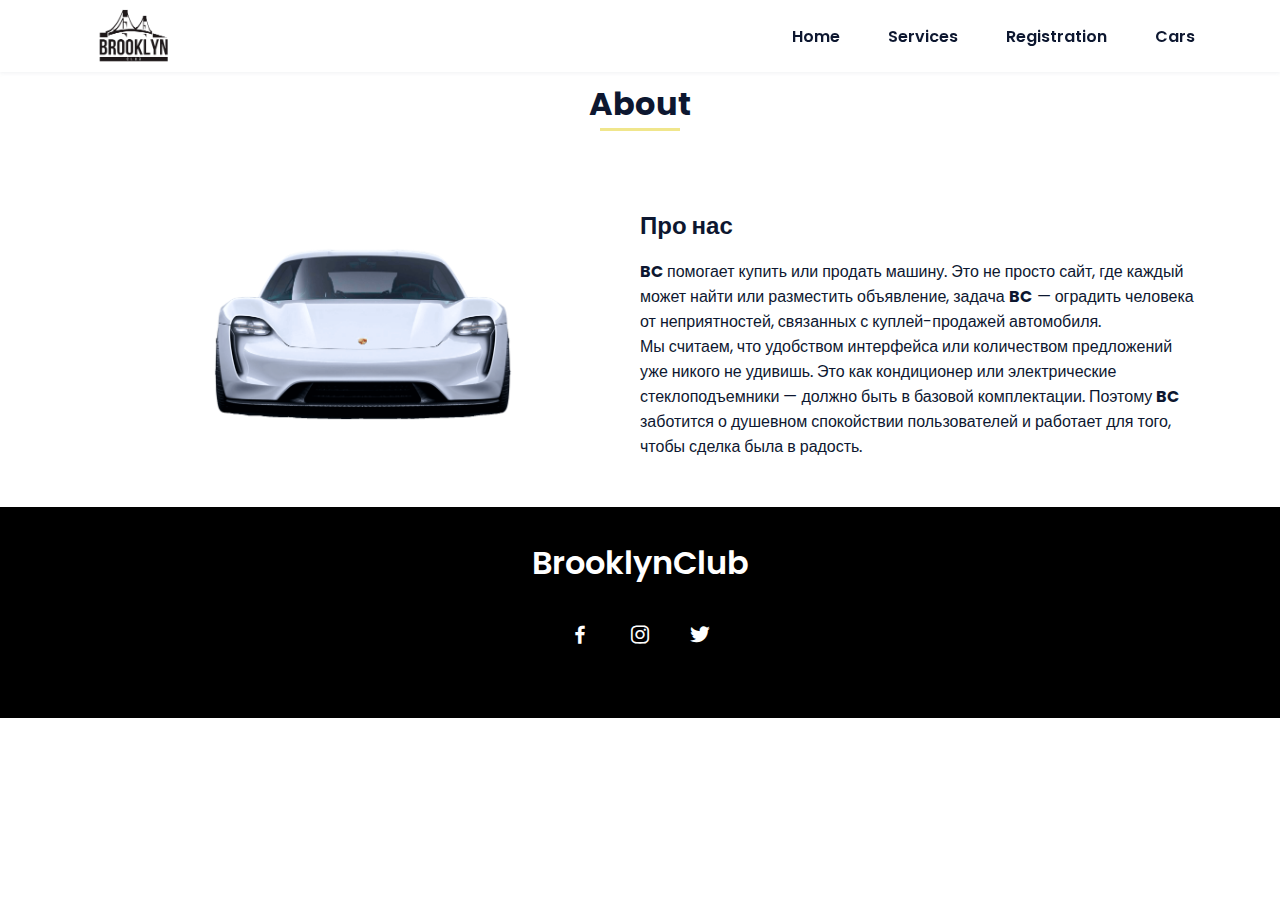
<file: about.html>
<!DOCTYPE html>
<html lang="en">
<head>
    <meta charset="UTF-8">
    <meta http-equiv="X-UA-Compatible" content="IE=edge">
    <meta name="viewport" content="width=device-width, initial-scale=1.0">
    <link rel="stylesheet" href="about.css">
    <link href='https://cdn.jsdelivr.net/npm/boxicons@2.0.5/css/boxicons.min.css' rel='stylesheet'>

    <title>About</title>
</head>
<body>
    <header class="l-header">
        <nav class="nav bd-grid">
            <div>
                
                <a href="index.html" class="nav__logo">
                    <img src="img/nicelogo.png" class="Logo_img">    
                </a>
            </div>

            <div class="nav__menu" id="nav-menu">
                <ul class="nav__list">
                    <li class="nav__item"><a href="index.html" class="nav__link ">Home</a></li>
                    <li class="nav__item"><a href="services.html" class="nav__link">Services</a></li>
                    <li class="nav__item"><a href="Registration.html" class="nav__link">Registration</a></li>
                    <li class="nav__item"><a href="cars.html" class="nav__link">Cars</a></li>
                </ul>
            </div>

            <div class="nav__toggle" id="nav-toggle">
                <i class='bx bx-menu'></i>
            </div>
        </nav>
    </header>

     <!--===== ABOUT =====-->
     <section class="about section " id="about">
        <h2 class="section-title">About</h2>

        <div class="about__container bd-grid">
            <div class="about__img">
                <img src="img/home.png" alt="">
            </div>
            
            <div>
                <h2 class="about__subtitle">Про нас</h2>
                <p class="about__text"><b>BC </b>помогает купить или продать машину.
                    Это не просто сайт, где каждый может найти или разместить объявление, задача <b>BC</b> — оградить человека от неприятностей, связанных с куплей-продажей автомобиля.</p>           
                <p class="about__text">Мы считаем, что удобством интерфейса или количеством предложений уже никого не удивишь. Это как кондиционер или электрические стеклоподъемники — должно быть в базовой комплектации. Поэтому <b>BC</b> заботится о душевном спокойствии пользователей и работает для того, чтобы сделка была в радость.</p>    
            </div>                                   
        </div>

       
    </section>

    <!--===== FOOTER =====-->
    <footer class="footer">
        <p class="footer__title">BrooklynClub</p>
        <div class="footer__social">
            <a href="#" class="footer__icon"><i class='bx bxl-facebook' ></i></a>
            <a href="#" class="footer__icon"><i class='bx bxl-instagram' ></i></a>
            <a href="#" class="footer__icon"><i class='bx bxl-twitter' ></i></a>
        </div>
    </footer>

</body>
</html>
</file>
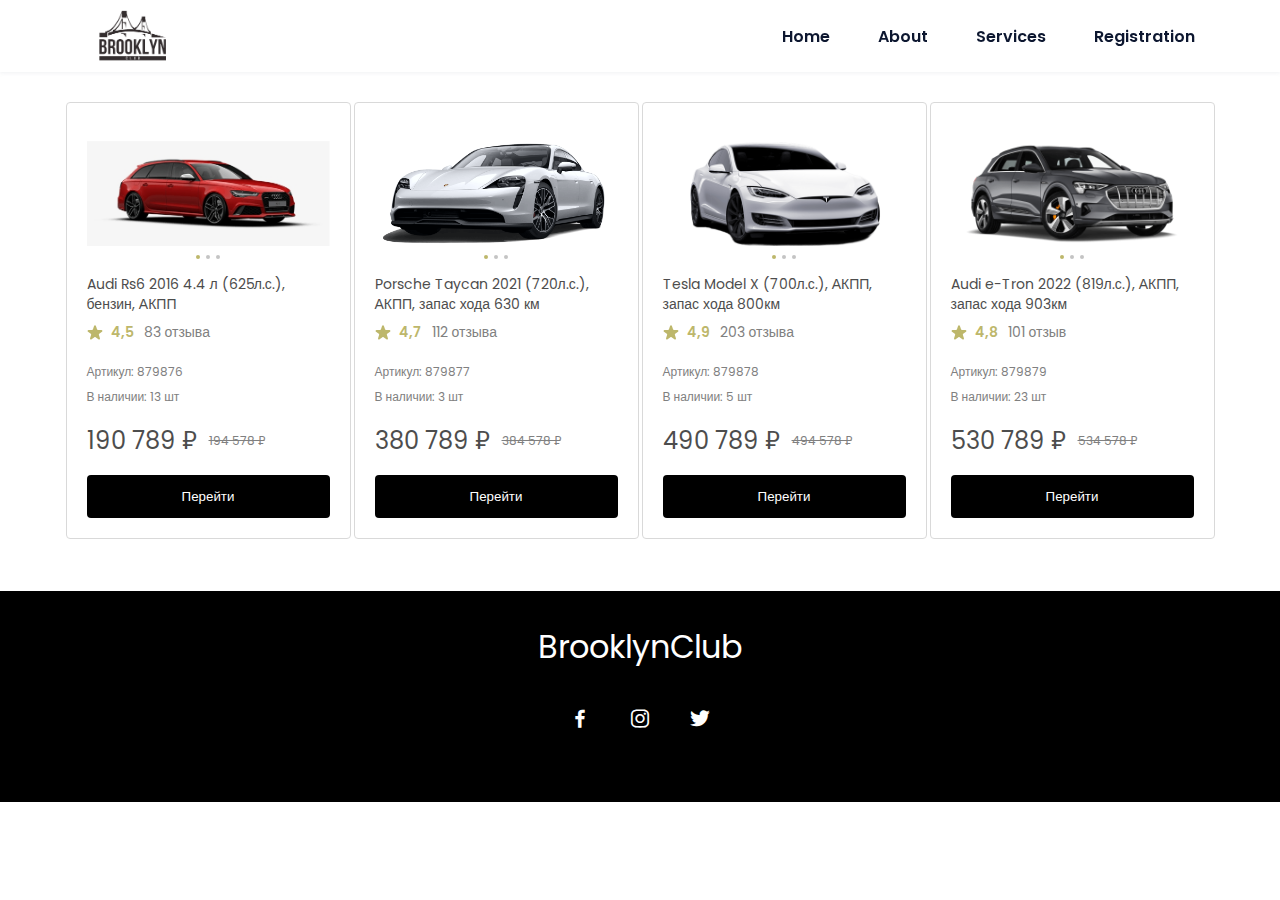
<file: cars.html>
<!DOCTYPE html>
<html lang="en">
<head>
    <meta charset="UTF-8">
    <meta http-equiv="X-UA-Compatible" content="IE=edge">
    <meta name="viewport" content="width=device-width, initial-scale=1.0">
    <link href='https://cdn.jsdelivr.net/npm/boxicons@2.0.5/css/boxicons.min.css' rel='stylesheet'>
    <link rel="stylesheet" href="cars.css">
    
    <title>Cars</title>
</head>
<body>
    <header class="l-header">
        <nav class="nav bd-grid">
            <div>
                
                <a href="index.html" class="nav__logo">
                    <img src="img/BC.png" class="Logo_img">    
                </a>
            </div>

            <div class="nav__menu" id="nav-menu">
                <ul class="nav__list">
                    <li class="nav__item"><a href="index.html" class="nav__link ">Home</a></li>
                    <li class="nav__item"><a href="about.html" class="nav__link">About</a></li>
                    <li class="nav__item"><a href="services.html" class="nav__link">Services</a></li>
                    <li class="nav__item"><a href="Registration.html" class="nav__link">Registration</a></li>
                    
                </ul>
            </div>

            <div class="nav__toggle" id="nav-toggle">
                <i class='bx bx-menu'></i>
            </div>
        </nav>
    </header>

    <div class="product_list">
        <article class="product">
            <a href="#" class="product__image">
                <div class="product__switch image-switch">
                    <div class="image-switch__item">
                        <div class="image-switch__img"><img src="img/audi1.png" alt="Car"></div>
                    </div>
                    <div class="image-switch__item">
                        <div class="image-switch__img"><img src="img/audi2.png" alt="Car"></div>
                    </div>
                    <div class="image-switch__item">
                        <div class="image-switch__img"><img src="img/audi3.png" alt="Car"></div>
                    </div>
                </div>
                <ul class="product__image-pagination image-pagination" aria-hidden="true"></ul>
            </a>
            <h3 class="product__title">
                <a href="#">Audi Rs6 2016 4.4 л (625л.с.), бензин, АКПП </a>
            </h3>
            <div class="product__props">
                <span class="product__rating">
                    <svg width="16" height="15" viewBox="0 0 16 15" fill="none" xmlns="http://www.w3.org/2000/svg">
                        <path
                            d="M7.04894 0.92705C7.3483 0.00573924 8.6517 0.00573965 8.95106 0.92705L10.0206 4.21885C10.1545 4.63087 10.5385 4.90983 10.9717 4.90983H14.4329C15.4016 4.90983 15.8044 6.14945 15.0207 6.71885L12.2205 8.75329C11.87 9.00793 11.7234 9.4593 11.8572 9.87132L12.9268 13.1631C13.2261 14.0844 12.1717 14.8506 11.388 14.2812L8.58779 12.2467C8.2373 11.9921 7.7627 11.9921 7.41221 12.2467L4.61204 14.2812C3.82833 14.8506 2.77385 14.0844 3.0732 13.1631L4.14277 9.87132C4.27665 9.4593 4.12999 9.00793 3.7795 8.75329L0.979333 6.71885C0.195619 6.14945 0.598395 4.90983 1.56712 4.90983H5.02832C5.46154 4.90983 5.8455 4.63087 5.97937 4.21885L7.04894 0.92705Z"
                        />
                    </svg>
                    4,5
                </span>
                <span class="product__testimonials">83 отзыва</span>
            </div>
            <div class="product__info">
                <span class="product__term">Артикул: 879876</span>
                <span class="product__available">В наличии: 13 шт</span>
            </div>
            <div class="product__price product-price">
                <span class="product-price__current">190 789 ₽</span>
                <span class="product-price__old">194 578 ₽</span>
            </div>
            <a href="Registration.html"><button class="product__btn">Перейти</button></a>
        </article>
        
    
        <article class="product">
            <a href="#" class="product__image">
                <div class="product__switch image-switch">
                    <div class="image-switch__item">
                        <div class="image-switch__img"><img src="img/offer.png" alt="Car"></div>
                    </div>
                    <div class="image-switch__item">
                        <div class="image-switch__img"><img src="img/home.png" alt="Car"></div>
                    </div>
                    <div class="image-switch__item">
                        <div class="image-switch__img"><img src="img/offer.png" alt="Car"></div>
                    </div>
                </div>
                <ul class="product__image-pagination image-pagination" aria-hidden="true"></ul>
            </a>
            <h3 class="product__title">
                <a href="#">Porsche Taycan 2021  (720л.с.), АКПП, запас хода 630 км </a>
            </h3>
            <div class="product__props">
                <span class="product__rating">
                    <svg width="16" height="15" viewBox="0 0 16 15" fill="none" xmlns="http://www.w3.org/2000/svg">
                        <path
                            d="M7.04894 0.92705C7.3483 0.00573924 8.6517 0.00573965 8.95106 0.92705L10.0206 4.21885C10.1545 4.63087 10.5385 4.90983 10.9717 4.90983H14.4329C15.4016 4.90983 15.8044 6.14945 15.0207 6.71885L12.2205 8.75329C11.87 9.00793 11.7234 9.4593 11.8572 9.87132L12.9268 13.1631C13.2261 14.0844 12.1717 14.8506 11.388 14.2812L8.58779 12.2467C8.2373 11.9921 7.7627 11.9921 7.41221 12.2467L4.61204 14.2812C3.82833 14.8506 2.77385 14.0844 3.0732 13.1631L4.14277 9.87132C4.27665 9.4593 4.12999 9.00793 3.7795 8.75329L0.979333 6.71885C0.195619 6.14945 0.598395 4.90983 1.56712 4.90983H5.02832C5.46154 4.90983 5.8455 4.63087 5.97937 4.21885L7.04894 0.92705Z"
                        />
                    </svg>
                    4,7
                </span>
                <span class="product__testimonials">112 отзыва</span>
            </div>
            <div class="product__info">
                <span class="product__term">Артикул: 879877</span>
                <span class="product__available">В наличии: 3 шт</span>
            </div>
            <div class="product__price product-price">
                <span class="product-price__current">380 789 ₽</span>
                <span class="product-price__old">384 578 ₽</span>
            </div>
            <a href="Registration.html"><button class="product__btn">Перейти</button></a>
        </article>
        
    
        <article class="product">
            <a href="#" class="product__image">
                <div class="product__switch image-switch">
                    <div class="image-switch__item">
                        <div class="image-switch__img"><img src="img/featured1.png" alt="Car"></div>
                    </div>
                    <div class="image-switch__item">
                        <div class="image-switch__img"><img src="img/featured1.png" alt="Car"></div>
                    </div>
                    <div class="image-switch__item">
                        <div class="image-switch__img"><img src="img/featured1.png" alt="Car"></div>
                    </div>
                </div>
                <ul class="product__image-pagination image-pagination" aria-hidden="true"></ul>
            </a>
            <h3 class="product__title">
                <a href="#">Tesla Model X  (700л.с.), АКПП, запас хода 800км </a>
            </h3>
            <div class="product__props">
                <span class="product__rating">
                    <svg width="16" height="15" viewBox="0 0 16 15" fill="none" xmlns="http://www.w3.org/2000/svg">
                        <path
                            d="M7.04894 0.92705C7.3483 0.00573924 8.6517 0.00573965 8.95106 0.92705L10.0206 4.21885C10.1545 4.63087 10.5385 4.90983 10.9717 4.90983H14.4329C15.4016 4.90983 15.8044 6.14945 15.0207 6.71885L12.2205 8.75329C11.87 9.00793 11.7234 9.4593 11.8572 9.87132L12.9268 13.1631C13.2261 14.0844 12.1717 14.8506 11.388 14.2812L8.58779 12.2467C8.2373 11.9921 7.7627 11.9921 7.41221 12.2467L4.61204 14.2812C3.82833 14.8506 2.77385 14.0844 3.0732 13.1631L4.14277 9.87132C4.27665 9.4593 4.12999 9.00793 3.7795 8.75329L0.979333 6.71885C0.195619 6.14945 0.598395 4.90983 1.56712 4.90983H5.02832C5.46154 4.90983 5.8455 4.63087 5.97937 4.21885L7.04894 0.92705Z"
                        />
                    </svg>
                    4,9
                </span>
                <span class="product__testimonials">203 отзыва</span>
            </div>
            <div class="product__info">
                <span class="product__term">Артикул: 879878</span>
                <span class="product__available">В наличии: 5 шт</span>
            </div>
            <div class="product__price product-price">
                <span class="product-price__current">490 789 ₽</span>
                <span class="product-price__old">494 578 ₽</span>
            </div>
            <a href="Registration.html"><button class="product__btn">Перейти</button></a>
        </article>

        <article class="product">
            <a href="#" class="product__image">
                <div class="product__switch image-switch">
                    <div class="image-switch__item">
                        <div class="image-switch__img"><img src="img/featured3.png" alt="Car"></div>
                    </div>
                    <div class="image-switch__item">
                        <div class="image-switch__img"><img src="img/featured3.png" alt="Car"></div>
                    </div>
                    <div class="image-switch__item">
                        <div class="image-switch__img"><img src="img/featured3.png" alt="Car"></div>
                    </div>
                </div>
                <ul class="product__image-pagination image-pagination" aria-hidden="true"></ul>
            </a>
            <h3 class="product__title">
                <a href="#">Audi e-Tron 2022  (819л.с.), АКПП, запас хода 903км </a>
            </h3>
            <div class="product__props">
                <span class="product__rating">
                    <svg width="16" height="15" viewBox="0 0 16 15" fill="none" xmlns="http://www.w3.org/2000/svg">
                        <path
                            d="M7.04894 0.92705C7.3483 0.00573924 8.6517 0.00573965 8.95106 0.92705L10.0206 4.21885C10.1545 4.63087 10.5385 4.90983 10.9717 4.90983H14.4329C15.4016 4.90983 15.8044 6.14945 15.0207 6.71885L12.2205 8.75329C11.87 9.00793 11.7234 9.4593 11.8572 9.87132L12.9268 13.1631C13.2261 14.0844 12.1717 14.8506 11.388 14.2812L8.58779 12.2467C8.2373 11.9921 7.7627 11.9921 7.41221 12.2467L4.61204 14.2812C3.82833 14.8506 2.77385 14.0844 3.0732 13.1631L4.14277 9.87132C4.27665 9.4593 4.12999 9.00793 3.7795 8.75329L0.979333 6.71885C0.195619 6.14945 0.598395 4.90983 1.56712 4.90983H5.02832C5.46154 4.90983 5.8455 4.63087 5.97937 4.21885L7.04894 0.92705Z"
                        />
                    </svg>
                    4,8
                </span>
                <span class="product__testimonials">101 отзыв</span>
            </div>
            <div class="product__info">
                <span class="product__term">Артикул: 879879</span>
                <span class="product__available">В наличии: 23 шт</span>
            </div>
            <div class="product__price product-price">
                <span class="product-price__current">530 789 ₽</span>
                <span class="product-price__old">534 578 ₽</span>
            </div>
            <a href="Registration.html"><button class="product__btn">Перейти</button></a>
        </article>

    </div>
   
    <footer class="footer">
        <p class="footer__title">BrooklynClub</p>
        <div class="footer__social">
            <a href="#" class="footer__icon"><i class='bx bxl-facebook' ></i></a>
            <a href="#" class="footer__icon"><i class='bx bxl-instagram' ></i></a>
            <a href="#" class="footer__icon"><i class='bx bxl-twitter' ></i></a>
        </div>
    </footer>

    <script src="cars.js"></script>

</body>
</html>
</file>
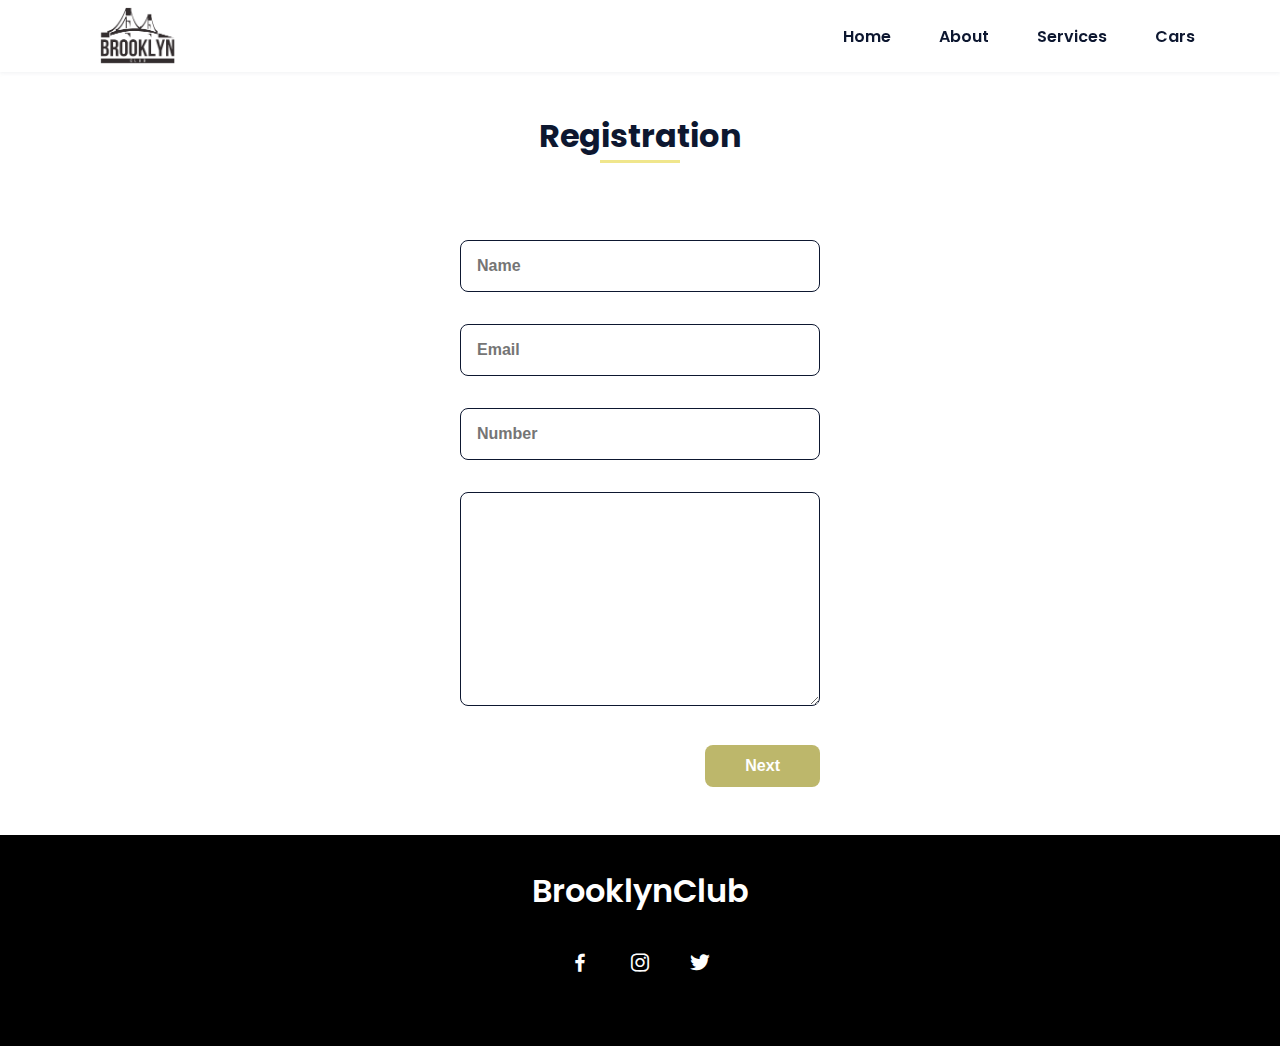
<file: Registration.html>
<!DOCTYPE html>
<html lang="en">
<head>
    <meta charset="UTF-8">
    <meta http-equiv="X-UA-Compatible" content="IE=edge">
    <meta name="viewport" content="width=device-width, initial-scale=1.0">
    <link rel="stylesheet" href="Registration.css">
    <link href='https://cdn.jsdelivr.net/npm/boxicons@2.0.5/css/boxicons.min.css' rel='stylesheet'>

    <title>Registration</title>
</head>
<body>
    <header class="l-header">
        <nav class="nav bd-grid">
            <div>
                
                <a href="index.html" class="nav__logo">
                    <img src="img/BC.png" class="Logo_img">    
                </a>
            </div>

            <div class="nav__menu" id="nav-menu">
                <ul class="nav__list">
                    <li class="nav__item"><a href="index.html" class="nav__link ">Home</a></li>
                    <li class="nav__item"><a href="about.html" class="nav__link">About</a></li>
                    <li class="nav__item"><a href="services.html" class="nav__link">Services</a></li>
                    <li class="nav__item"><a href="cars.html" class="nav__link">Cars</a></li>  
                </ul>
            </div>

            <div class="nav__toggle" id="nav-toggle">
                <i class='bx bx-menu'></i>
            </div>
        </nav>
    </header>
     <!--===== Registration =====-->
     <section class="contact section" id="contact">
        <h2 class="section-title">Registration</h2>

        <div class="contact__container bd-grid">
            <form action="" class="contact__form">
                <input type="text" placeholder="Name" class="contact__input">
                <input type="mail" placeholder="Email" class="contact__input">
                <input type="text" placeholder="Number" class="contact__input">
                <textarea name="" id="" cols="0" rows="10" class="contact__input"></textarea>
                <input type="button" value="Next" class="contact__button button">
            </form>
        </div>
    </section>

     <!--===== FOOTER =====-->
     <footer class="footer">
        <p class="footer__title">BrooklynClub</p>
        <div class="footer__social">
            <a href="#" class="footer__icon"><i class='bx bxl-facebook' ></i></a>
            <a href="#" class="footer__icon"><i class='bx bxl-instagram' ></i></a>
            <a href="#" class="footer__icon"><i class='bx bxl-twitter' ></i></a>
        </div>
    </footer>

</body>
</html>
</file>
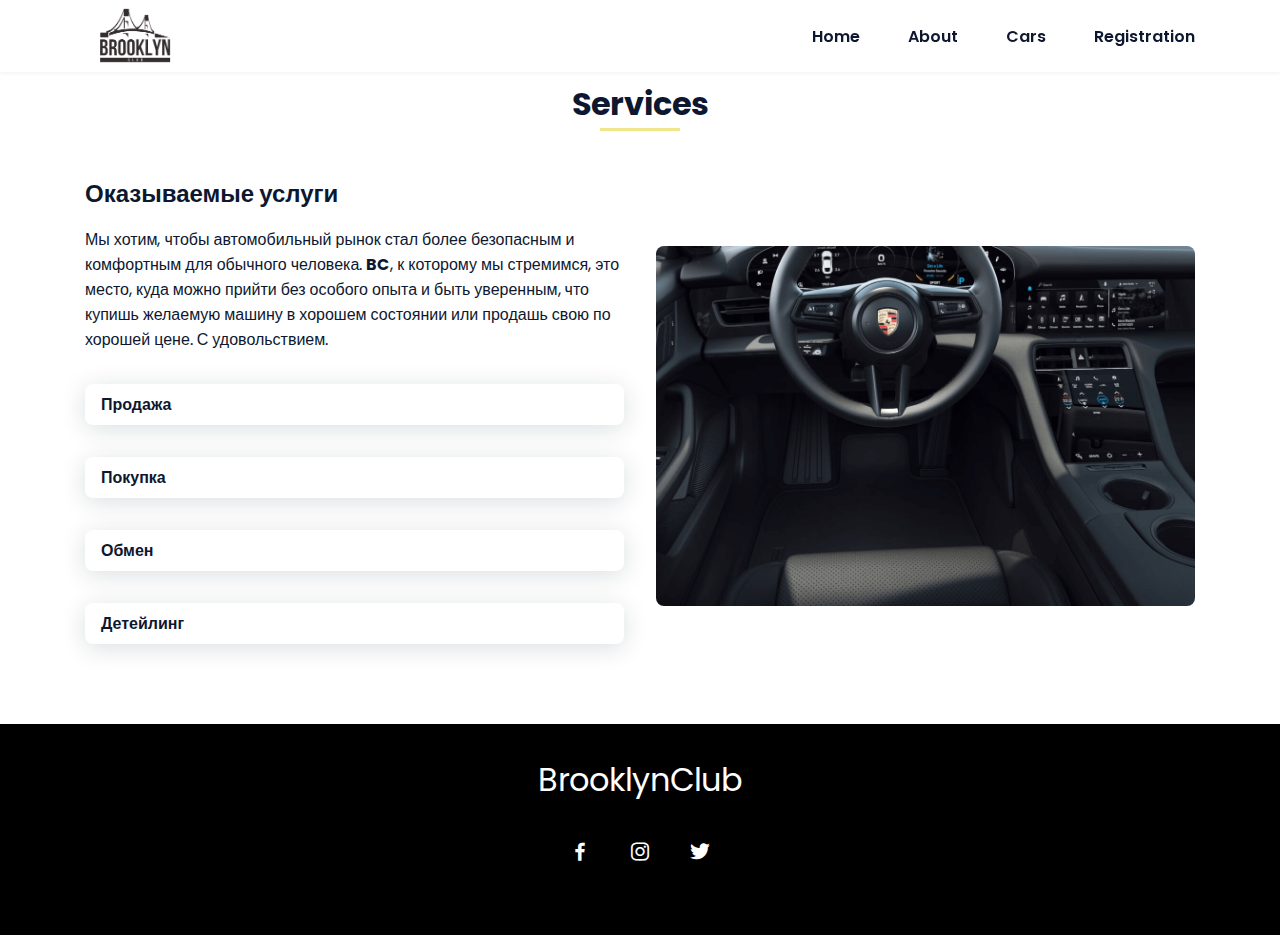
<file: services.html>
<!DOCTYPE html>
<html lang="en">
<head>
    <meta charset="UTF-8">
    <meta http-equiv="X-UA-Compatible" content="IE=edge">
    <meta name="viewport" content="width=device-width, initial-scale=1.0">
    <link rel="stylesheet" href="services.css">
    <link href='https://cdn.jsdelivr.net/npm/boxicons@2.0.5/css/boxicons.min.css' rel='stylesheet'>

    <title>Services</title>
</head>
<body>
    <header class="l-header">
        <nav class="nav bd-grid">
            <div>
                
                <a href="index.html" class="nav__logo">
                    <img src="img/BC.png" class="Logo_img">    
                </a>
            </div>

            <div class="nav__menu" id="nav-menu">
                <ul class="nav__list">
                    <li class="nav__item"><a href="index.html" class="nav__link ">Home</a></li>
                    <li class="nav__item"><a href="about.html" class="nav__link">About</a></li>
                    <li class="nav__item"><a href="cars.html" class="nav__link">Cars</a></li>
                    <li class="nav__item"><a href="Registration.html" class="nav__link">Registration</a></li>
                    
                </ul>
            </div>

            <div class="nav__toggle" id="nav-toggle">
                <i class='bx bx-menu'></i>
            </div>
        </nav>
    </header>

    <!--===== SKILLS =====-->
    <section class="skills section" id="skills">
        <h2 class="section-title">Services</h2>

        <div class="skills__container bd-grid">          
            <div>
                <h2 class="skills__subtitle">Оказываемые услуги</h2>
                <p class="skills__text">Мы хотим, чтобы автомобильный рынок стал более безопасным и комфортным для обычного человека. <b>BC</b>, к которому мы стремимся, это место, куда можно прийти без особого опыта и быть уверенным, что купишь желаемую машину в хорошем состоянии или продашь свою по хорошей цене. С удовольствием.</p>
                <div class="skills__data">
                    <div class="skills__names">
                        <span class="skills__name">Продажа</span>
                    </div>

                    
                </div>
                <div class="skills__data">
                    <div class="skills__names">
                        <span class="skills__name">Покупка</span>
                    </div>
                </div>
                <div class="skills__data">
                    <div class="skills__names">
                        <span class="skills__name">Обмен</span>
                    </div>
                    
                </div>
                <div class="skills__data">
                    <div class="skills__names">
                        <span class="skills__name">Детейлинг</span>
                    </div>
                    
                </div>
            </div>
            
            <div>              
                <img src="img/about.png" alt="" class="skills__img">
            </div>
        </div>
       
    </section>

    <!--===== FOOTER =====-->
    <footer class="footer">
        <p class="footer__title">BrooklynClub</p>
        <div class="footer__social">
            <a href="#" class="footer__icon"><i class='bx bxl-facebook' ></i></a>
            <a href="#" class="footer__icon"><i class='bx bxl-instagram' ></i></a>
            <a href="#" class="footer__icon"><i class='bx bxl-twitter' ></i></a>
        </div>
    </footer>
</body>
</html>
</file>
<file: about.css>
/*===== GOOGLE FONTS =====*/
@import url("https://fonts.googleapis.com/css2?family=Poppins:wght@400;600;700&display=swap");
/*===== VARIABLES CSS =====*/
:root {
  --header-height: 3rem;
  --font-semi: 600;
  /*===== Colores =====*/
  /*Purple 260 - Red 355 - Blue 224 - Pink 340*/
  /* HSL color mode */
  --hue-color: 224;
  --first-color: hsl(var(--hue-color), 89%, 60%);
  --second-color: hsl(var(--hue-color), 56%, 12%);
  /*===== Fuente y tipografia =====*/
  --body-font: 'Poppins', sans-serif;
  --big-font-size: 2rem;
  --h2-font-size: 1.25rem;
  --normal-font-size: .938rem;
  --smaller-font-size: .75rem;
  /*===== Margenes =====*/
  --mb-2: 1rem;
  --mb-4: 2rem;
  --mb-5: 2.5rem;
  --mb-6: 3rem;
  /*===== z index =====*/
  --z-back: -10;
  --z-fixed: 100;
}

@media screen and (min-width: 968px) {
  :root {
    --big-font-size: 3.5rem;
    --h2-font-size: 2rem;
    --normal-font-size: 1rem;
    --smaller-font-size: .875rem;
  }
}

/*===== BASE =====*/
*, ::before, ::after {
  box-sizing: border-box;
}

html {
  scroll-behavior: smooth;
}

body {
  margin: var(--header-height) 0 0 0;
  font-family: var(--body-font);
  font-size: var(--normal-font-size);
  color: var(--second-color);
}

h1, h2, p {
  margin: 0;
}

ul {
  margin: 0;
  padding: 0;
  list-style: none;
}

a {
  text-decoration: none;
}

img {
  max-width: 100%;
  height: auto;
  display: block;
}

/*===== CLASS CSS ===== */
.section-title {
  position: relative;
  font-size: var(--h2-font-size);
  color: var(--second-color);
  margin-top: var(--mb-2);
  margin-bottom: var(--mb-4);
  text-align: center;
}

.section-title::after {
  position: absolute;
  content: '';
  width: 64px;
  height: 0.18rem;
  left: 0;
  right: 0;
  margin: auto;
  top: 2rem;
  background-color: khaki;
}

.section {
  padding-top: 3rem;
  padding-bottom: 2rem;
}

/*===== LAYOUT =====*/
.bd-grid {
  max-width: 1110px;
  display: grid;
  margin-left: var(--mb-2);
  margin-right: var(--mb-2);
}


.l-header {
  width: 100%;
  position: fixed;
  top: 0;
  left: 0;
  z-index: var(--z-fixed);
  background-color: #fff;
  box-shadow: 0 1px 4px rgba(146, 161, 176, 0.15);
}

/*===== NAV =====*/
.nav {
  height: var(--header-height);
  display: flex;
  justify-content: space-between;
  align-items: center;
  font-weight: var(--font-semi);
}

@media screen and (max-width: 767px) {
  .nav__menu {
    position: fixed;
    top: var(--header-height);
    right: -100%;
    width: 80%;
    height: 100%;
    padding: 2rem;
    background-color: var(--second-color);
    transition: .5s;
  }
}

.nav__item {
  margin-bottom: var(--mb-4);
}

.nav__link {
  position: relative;
  color: #fff;
}

.nav__link:hover {
  position: relative;
}

.nav__link:hover::after {
  position: absolute;
  content: '';
  width: 100%;
  height: 0.18rem;
  left: 0;
  top: 2rem;
  background-color: khaki;
}

.nav__logo {
  color: var(--second-color);
}

.nav__toggle {
  color: var(--second-color);
  font-size: 1.5rem;
  cursor: pointer;
}

/*Active menu*/
.active::after {
  position: absolute;
  content: '';
  width: 100%;
  height: 0.18rem;
  left: 0;
  top: 2rem;
  background-color: khaki;
}

.Logo_img{
  width: 15%;
  height: auto;
  margin-left: 0%;
}
.Preview__img{
  width: 100%;
  
}

/* ===== ABOUT =====*/
.about__container, .about__container1 {
  row-gap: 2rem;
  text-align: center;
}
.about__subtitle {
  margin-bottom: var(--mb-2);
}

.about__img {
  justify-self: center;
}


.about__img img {
  width: 200px;
  border-radius: .5rem;
}

/* ===== FOOTER =====*/
.footer {
  background-color: black;
  color: #fff;
  text-align: center;
  font-weight: var(--font-semi);
  padding: 2rem 0;
}

.footer__title {
  font-size: 2rem;
  margin-bottom: var(--mb-4);
}

.footer__social {
  margin-bottom: var(--mb-4);
}

.footer__icon {
  font-size: 1.5rem;
  color: #fff;
  margin: 0 var(--mb-2);
}

.footer__copy {
  font-size: var(--smaller-font-size);
}

/* ===== MEDIA QUERIES=====*/
@media screen and (max-width: 320px) {
  .home {
    row-gap: 2rem;
  }
  .home__img {
    width: 200px;
  }
}

@media screen and (min-width: 576px) {
  .home {
    padding: 4rem 0 2rem;
  }
  .home__social {
    padding-top: 0;
    padding-bottom: 2.5rem;
    flex-direction: row;
    align-self: flex-end;
  }
  .home__social-icon {
    margin-bottom: 0;
    margin-right: var(--mb-4);
  }
  .home__img {
    width: 300px;
    bottom: 25%;
  }
  .about__container {
    grid-template-columns: repeat(2, 1fr);
    align-items: center;
    text-align: initial;
  }
  .about__container1 {
    grid-template-columns: repeat(1, 2fr);
    align-items: center;
    text-align: initial;
  }
  .skills__container {
    grid-template-columns: .9fr;
    justify-content: center;
    column-gap: 4rem;
  }
  .work__container {
    grid-template-columns: repeat(2, 1fr);
    column-gap: 2rem;
    padding-top: 2rem;
  }
  .contact__form {
    width: 360px;
    padding-top: 2rem;
  }
  .contact__container {
    justify-items: center;
  }
}

@media screen and (min-width: 768px) {
  body {
    margin: 0;
  }
  .section {
    padding-top: 4rem;
    padding-bottom: 3rem;
  }
  .section-title {
    margin-bottom: var(--mb-6);
  }
  .section-title::after {
    width: 80px;
    top: 3rem;
  }
  .nav {
    height: calc(var(--header-height) + 1.5rem);
  }
  .nav__list {
    display: flex;
    padding-top: 0;
  }
  .nav__item {
    margin-left: var(--mb-6);
    margin-bottom: 0;
  }
  .nav__toggle {
    display: none;
  }
  .nav__link {
    color: var(--second-color);
  }
  .home {
    padding: 8rem 0 2rem;
  }
  .home__img {
    width: 400px;
    bottom: 10%;
  }
  .about__container, .about__container1 {
    padding-top: 2rem;
  }
  .about__img img {
    width: 300px;
  }
  .skills__container {
    grid-template-columns: repeat(2, 1fr);
    column-gap: 2rem;
    align-items: center;
    text-align: initial;
  }
  .work__container {
    grid-template-columns: repeat(3, 1fr);
    column-gap: 2rem;
  }
}

@media screen and (min-width: 992px) {
  .bd-grid {
    margin-left: auto;
    margin-right: auto;
  }
  .home {
    padding: 10rem 0 2rem;
  }
  .home__img {
    width: 450px;
  }
}
</file>
<file: cars.css>
/*===== GOOGLE FONTS =====*/
@import url("https://fonts.googleapis.com/css2?family=Poppins:wght@400;600;700&display=swap");
/*===== VARIABLES CSS =====*/
:root {
  --header-height: 3rem;
  --font-semi: 600;
  /*===== Colores =====*/
  /*Purple 260 - Red 355 - Blue 224 - Pink 340*/
  /* HSL color mode */
  --hue-color: 224;
  --first-color: hsl(var(--hue-color), 89%, 60%);
  --second-color: hsl(var(--hue-color), 56%, 12%);
  /*===== Fuente y tipografia =====*/
  --body-font: 'Poppins', sans-serif;
  --big-font-size: 2rem;
  --h2-font-size: 1.25rem;
  --normal-font-size: .938rem;
  --smaller-font-size: .75rem;
  /*===== Margenes =====*/
  --mb-2: 1rem;
  --mb-4: 2rem;
  --mb-5: 2.5rem;
  --mb-6: 3rem;
  /*===== z index =====*/
  --z-back: -10;
  --z-fixed: 100;
}

@media screen and (min-width: 968px) {
  :root {
    --big-font-size: 3.5rem;
    --h2-font-size: 2rem;
    --normal-font-size: 1rem;
    --smaller-font-size: .875rem;
  }
}

/*===== BASE =====*/
*, ::before, ::after {
  box-sizing: border-box;
}

html {
  scroll-behavior: smooth;
}

body {
  margin: var(--header-height) 0 0 0;
  font-family: var(--body-font);
  font-size: var(--normal-font-size);
  color: var(--second-color);
}

h1, h2, p {
  margin: 0;
}

ul {
    margin: 0;
    padding: 0;
    list-style: none;
  }

a {
  text-decoration: none;
}

img {
  max-width: 100%;
  height: auto;
  display: block;
}

/*===== CLASS CSS ===== */
.section-title {
  position: relative;
  font-size: var(--h2-font-size);
  color: var(--second-color);
  margin-top: var(--mb-2);
  margin-bottom: var(--mb-4);
  text-align: center;
}

.section-title::after {
  position: absolute;
  content: '';
  width: 64px;
  height: 0.18rem;
  left: 0;
  right: 0;
  margin: auto;
  top: 2rem;
  background-color: khaki;
}

.section {
  padding-top: 3rem;
  padding-bottom: 2rem;
}

/*===== LAYOUT =====*/
.bd-grid {
  max-width: 1110px;
  display: grid;
  margin-left: var(--mb-2);
  margin-right: var(--mb-2);
}


.l-header {
  width: 100%;
  position: fixed;
  top: 0;
  left: 0;
  z-index: var(--z-fixed);
  background-color: #fff;
  box-shadow: 0 1px 4px rgba(146, 161, 176, 0.15);
}

/*===== NAV =====*/
.nav {
  height: var(--header-height);
  display: flex;
  justify-content: space-between;
  align-items: center;
  font-weight: var(--font-semi);
}

@media screen and (max-width: 767px) {
  .nav__menu {
    position: fixed;
    top: var(--header-height);
    right: -100%;
    width: 80%;
    height: 100%;
    padding: 2rem;
    background-color: var(--second-color);
    transition: .5s;
  }
}

.nav__item {
  margin-bottom: var(--mb-4);
}

.nav__link {
  position: relative;
  color: #fff;
}

.nav__link:hover {
  position: relative;
}

.nav__link:hover::after {
  position: absolute;
  content: '';
  width: 100%;
  height: 0.18rem;
  left: 0;
  top: 2rem;
  background-color: khaki;
}

.nav__toggle {
  color: var(--second-color);
  font-size: 1.5rem;
  cursor: pointer;
}



.Logo_img{
    width: 15%;
    height: auto;
    margin-left: 0%;
  }
/* ===== FOOTER =====*/
.footer {
  background-color: black;
  color: #fff;
  text-align: center;
  font-weight: 17%;
  padding: 2rem 0;
  width: 100%;
}

.footer__title {
  font-size: 2rem;
  margin-bottom: var(--mb-4);
}

.footer__social {
  margin-bottom: var(--mb-4);
}

.footer__icon {
  font-size: 1.5rem;
  color: #fff;
  margin: 0 var(--mb-2);
}

.footer__copy {
  font-size: var(--smaller-font-size);
}

/* ===== MEDIA QUERIES=====*/
@media screen and (max-width: 320px) {
  .home {
    row-gap: 2rem;
  }
  .home__img {
    width: 200px;
  }
}

@media screen and (min-width: 576px) {
  .home {
    padding: 4rem 0 2rem;
  }
  .home__social {
    padding-top: 0;
    padding-bottom: 2.5rem;
    flex-direction: row;
    align-self: flex-end;
  }
  .home__social-icon {
    margin-bottom: 0;
    margin-right: var(--mb-4);
  }
  .home__img {
    width: 300px;
    bottom: 25%;
  }
  .about__container {
    grid-template-columns: repeat(2, 1fr);
    align-items: center;
    text-align: initial;
  }
  .about__container1 {
    grid-template-columns: repeat(1, 2fr);
    align-items: center;
    text-align: initial;
  }
  .skills__container {
    grid-template-columns: .9fr;
    justify-content: center;
    column-gap: 4rem;
  }
  .work__container {
    grid-template-columns: repeat(2, 1fr);
    column-gap: 2rem;
    padding-top: 2rem;
  }
  .contact__form {
    width: 360px;
    padding-top: 2rem;
  }
  .contact__container {
    justify-items: center;
  }
}

@media screen and (min-width: 768px) {
  body {
    margin: 0;
  }
  .section {
    padding-top: 4rem;
    padding-bottom: 3rem;
  }
  .section-title {
    margin-bottom: var(--mb-6);
  }
  .section-title::after {
    width: 80px;
    top: 3rem;
  }
  .nav {
    height: calc(var(--header-height) + 1.5rem);
  }
  .nav__menu .nav__list {
    display: flex;
    padding-top: 0;
  }
  .nav__item {
    margin-left: var(--mb-6);
    margin-bottom: 0;
  }
  .nav__toggle {
    display: none;
  }
  .nav__link {
    color: var(--second-color);
  }
  .home {
    padding: 8rem 0 2rem;
  }
  .home__img {
    width: 400px;
    bottom: 10%;
  }
  .about__container, .about__container1 {
    padding-top: 2rem;
  }
  .about__img img {
    width: 300px;
  }
  .skills__container {
    grid-template-columns: repeat(2, 1fr);
    column-gap: 2rem;
    align-items: center;
    text-align: initial;
  }
  .work__container {
    grid-template-columns: repeat(3, 1fr);
    column-gap: 2rem;
  }
}

@media screen and (min-width: 992px) {
  .bd-grid {
    margin-left: auto;
    margin-right: auto;
  }
  .home {
    padding: 10rem 0 2rem;
  }
  .home__img {
    width: 450px;
  }
}



html {
	box-sizing: border-box;
}

*, 
*::before, 
*::after {
	box-sizing: inherit;
}

h1,
h2,
h3,
p,
ul {
	margin: 0;
	padding: 0;
}

@font-face {
	font-family: 'Noto Sans';
	src: url('../fonts/NotoSansRegular.woff2') format('woff2');
	font-display: swap;
	font-weight: 400;
	font-style: normal;
}

@font-face {
	font-family: 'Noto Sans';
	src: url('../fonts/NotoSansSemiBold.woff2') format('woff2');
	font-display: swap;
	font-weight: 600;
	font-style: normal;
}

:root {
	--color-dark: #4d4d4d;
	--color-light: #808080;
	--color-accent: #5d71dd;
}

a {
	text-decoration: none;
	color: inherit;
}

body {
	
	padding-top: 8%; /* для удобства */
}

.product {
	width: 285px; /* для удобства */
	border: 1px solid #d9d9d9;
	border-radius: 4px;
	padding: 20px;
	padding-top: 9px;
	font-size: 14px;
	background-color: #fff;
}

.product_list{  
    display: flex;
    justify-content: space-between;
    margin-bottom: 4%;
    padding-left: 5%;
    padding-right: 5%;
    width: 100%;
}

.product__image {
	position: relative;
	overflow: hidden;
	display: block;
	height: 162px;
}

.image-switch {
	position: absolute;
	left: 0;
	top: 0;
	z-index: 20;
	width: 100%;
	height: 100%;
	display: flex;
}

.image-switch__item {
	flex-grow: 1;
	cursor: pointer;
}

.image-switch__img {
	position: absolute;
	left: 50%;
	top: 0;
	z-index: 2;
	width: 100%;
	height: 100%;
	transform: translateX(-50%);
	pointer-events: none;
	background-color: #fff;
	display: flex;
	align-items: center;
	justify-content: center;
	opacity: 0;
}

.image-switch__img img {
	display: block;
	max-width: 100%;
	height: 65%;
	object-fit: cover;
}

.image-switch__item:first-child .image-switch__img {
	opacity: 1;
	z-index: -1;
}

.image-switch__item:hover .image-switch__img {
	opacity: 1;
	z-index: -1;
}

.image-pagination {
	position: absolute;
	z-index: 30;
	left: 0;
	bottom: 15px;
	width: 100%;
	display: flex;
	justify-content: center;
}

.image-pagination__item {
	display: block;
	width: 4px;
	height: 4px;
	border-radius: 100%;
	margin: 0 3px;
	background-color: #c4c4c4;
}

.image-pagination__item--active {
	background-color: darkkhaki;
}

.product__title {
	margin-bottom: 8px;
	font-weight: 400;
	font-size: 14px;
	line-height: 20px;
	color: var(--color-dark);
}

.product__props {
	display: flex;
	align-items: center;
	margin-bottom: 20px;
}

.product__rating {
	margin-right: 10px;
	display: inline-flex;
	align-items: center;
	color: DarkKhaki;
	font-weight: 600;
}

.product__rating svg {
	fill: currentColor;
	margin-right: 8px;
}

.product__testimonials {
	color: var(--color-light);
}

.product__info {
	margin-bottom: 17px;
	font-size: 12px;
	color: var(--color-light);
}

.product__term {
	display: block;
	margin-bottom: 7px;
}

.product__available {
	display: block;
}

.product-price {
	margin-bottom: 17px;
	display: flex;
	align-items: center;
}

.product-price__current {
	margin-right: 12px;
	font-size: 24px;
	color: var(--color-dark)
}

.product-price__old {
	font-size: 12px;
	color: var(--color-light);
	text-decoration: line-through;
}

.product__btn {
	border: none;
	padding: 14px 0;
	border-radius: 4px;
	width: 100%;
	color: #fff;
	background-color: black;
	cursor: pointer;
	transition: background-color 0.3s ease-in-out;
}

.product__btn:hover {
	background-color: DarkKhaki;
	transition: background-color 0.3s ease-in-out;
}

@media screen and (min-width: 311px) {
   .product_list{
       flex-wrap: wrap;
       row-gap: 2em;
       justify-content: space-around;
   }
  }
</file>
<file: Registration.css>
/*===== GOOGLE FONTS =====*/
@import url("https://fonts.googleapis.com/css2?family=Poppins:wght@400;600;700&display=swap");
/*===== VARIABLES CSS =====*/
:root {
  --header-height: 3rem;
  --font-semi: 600;
  /*===== Colores =====*/
  /*Purple 260 - Red 355 - Blue 224 - Pink 340*/
  /* HSL color mode */
  --hue-color: 224;
  --first-color: hsl(var(--hue-color), 89%, 60%);
  --second-color: hsl(var(--hue-color), 56%, 12%);
  /*===== Fuente y tipografia =====*/
  --body-font: 'Poppins', sans-serif;
  --big-font-size: 2rem;
  --h2-font-size: 1.25rem;
  --normal-font-size: .938rem;
  --smaller-font-size: .75rem;
  /*===== Margenes =====*/
  --mb-2: 1rem;
  --mb-4: 2rem;
  --mb-5: 2.5rem;
  --mb-6: 3rem;
  /*===== z index =====*/
  --z-back: -10;
  --z-fixed: 100;
}

@media screen and (min-width: 968px) {
  :root {
    --big-font-size: 3.5rem;
    --h2-font-size: 2rem;
    --normal-font-size: 1rem;
    --smaller-font-size: .875rem;
  }
}

/*===== BASE =====*/
*, ::before, ::after {
  box-sizing: border-box;
}

html {
  scroll-behavior: smooth;
}

body {
  margin: var(--header-height) 0 0 0;
  font-family: var(--body-font);
  font-size: var(--normal-font-size);
  color: var(--second-color);
}

h1, h2, p {
  margin: 0;
}

ul {
    margin: 0;
    padding: 0;
    list-style: none;
  }

a {
  text-decoration: none;
}

img {
  max-width: 100%;
  height: auto;
  display: block;
}

/*===== CLASS CSS ===== */
.section-title {
  position: relative;
  font-size: var(--h2-font-size);
  color: var(--second-color);
  margin-top: var(--mb-6);
  margin-bottom: var(--mb-4);
  text-align: center;
}

.section-title::after {
  position: absolute;
  content: '';
  width: 64px;
  height: 0.18rem;
  left: 0;
  right: 0;
  margin: auto;
  top: 2rem;
  background-color: khaki;
}

.section {
  padding-top: 3rem;
  padding-bottom: 2rem;
}

/*===== LAYOUT =====*/
.bd-grid {
  max-width: 1110px;
  display: grid;
  margin-left: var(--mb-2);
  margin-right: var(--mb-2);
}


.l-header {
  width: 100%;
  position: fixed;
  top: 0;
  left: 0;
  z-index: var(--z-fixed);
  background-color: #fff;
  box-shadow: 0 1px 4px rgba(146, 161, 176, 0.15);
}

/*===== NAV =====*/
.nav {
  height: var(--header-height);
  display: flex;
  justify-content: space-between;
  align-items: center;
  font-weight: var(--font-semi);
}

@media screen and (max-width: 767px) {
  .nav__menu {
    position: fixed;
    top: var(--header-height);
    right: -100%;
    width: 80%;
    height: 100%;
    padding: 2rem;
    background-color: var(--second-color);
    transition: .5s;
  }
}

.nav__item {
  margin-bottom: var(--mb-4);
}

.nav__link {
  position: relative;
  color: #fff;
}

.nav__link:hover {
  position: relative;
}

.nav__link:hover::after {
  position: absolute;
  content: '';
  width: 100%;
  height: 0.18rem;
  left: 0;
  top: 2rem;
  background-color: khaki;
}

.nav__toggle {
  color: var(--second-color);
  font-size: 1.5rem;
  cursor: pointer;
}

/*Active menu*/
.active::after {
  position: absolute;
  content: '';
  width: 100%;
  height: 0.18rem;
  left: 0;
  top: 2rem;
  background-color: khaki;
}

.Logo_img{
  width: 15%;
  height: auto;
  margin-left: 0%;
}

/*BUTTONS*/
.button {
  display: inline-block;
  background-color:DarkKhaki;
  color: #fff;
  padding: .75rem 2.5rem;
  font-weight: var(--font-semi);
  border-radius: .5rem;
  transition: .3s;
}

.button:hover {
  box-shadow: 0px 10px 36px rgba(0, 0, 0, 0.15);
}

/* ===== CONTACT =====*/
.contact__input {
  width: 100%;
  font-size: var(--normal-font-size);
  font-weight: var(--font-semi);
  padding: 1rem;
  border-radius: .5rem;
  border: 1.5px solid var(--second-color);
  outline: none;
  margin-bottom: var(--mb-4);
}

.contact__button {
  display: block;
  border: none;
  outline: none;
  font-size: var(--normal-font-size);
  cursor: pointer;
  margin-left: auto;
}

/* ===== FOOTER =====*/
.footer {
  background-color: black;
  color: #fff;
  text-align: center;
  font-weight: var(--font-semi);
  padding: 2rem 0;
}

.footer__title {
  font-size: 2rem;
  margin-bottom: var(--mb-4);
}

.footer__social {
  margin-bottom: var(--mb-4);
}

.footer__icon {
  font-size: 1.5rem;
  color: #fff;
  margin: 0 var(--mb-2);
}

.footer__copy {
  font-size: var(--smaller-font-size);
}

/* ===== MEDIA QUERIES=====*/
@media screen and (max-width: 320px) {
  .home {
    row-gap: 2rem;
  }
  .home__img {
    width: 200px;
  }
}

@media screen and (min-width: 576px) {
  .home {
    padding: 4rem 0 2rem;
  }
  .home__social {
    padding-top: 0;
    padding-bottom: 2.5rem;
    flex-direction: row;
    align-self: flex-end;
  }
  .home__social-icon {
    margin-bottom: 0;
    margin-right: var(--mb-4);
  }
  .home__img {
    width: 300px;
    bottom: 25%;
  }
  .about__container {
    grid-template-columns: repeat(2, 1fr);
    align-items: center;
    text-align: initial;
  }
  .about__container1 {
    grid-template-columns: repeat(1, 2fr);
    align-items: center;
    text-align: initial;
  }
  .skills__container {
    grid-template-columns: .9fr;
    justify-content: center;
    column-gap: 4rem;
  }
  .work__container {
    grid-template-columns: repeat(2, 1fr);
    column-gap: 2rem;
    padding-top: 2rem;
  }
  .contact__form {
    width: 360px;
    padding-top: 2rem;
  }
  .contact__container {
    justify-items: center;
  }
}

@media screen and (min-width: 768px) {
  body {
    margin: 0;
  }
  .section {
    padding-top: 4rem;
    padding-bottom: 3rem;
  }
  .section-title {
    margin-bottom: var(--mb-6);
  }
  .section-title::after {
    width: 80px;
    top: 3rem;
  }
  .nav {
    height: calc(var(--header-height) + 1.5rem);
  }
  .nav__list {
    display: flex;
    padding-top: 0;
  }
  .nav__item {
    margin-left: var(--mb-6);
    margin-bottom: 0;
  }
  .nav__toggle {
    display: none;
  }
  .nav__link {
    color: var(--second-color);
  }
  .home {
    padding: 8rem 0 2rem;
  }
  .home__img {
    width: 400px;
    bottom: 10%;
  }
  .about__container, .about__container1 {
    padding-top: 2rem;
  }
  .about__img img {
    width: 300px;
  }
  .skills__container {
    grid-template-columns: repeat(2, 1fr);
    column-gap: 2rem;
    align-items: center;
    text-align: initial;
  }
  .work__container {
    grid-template-columns: repeat(3, 1fr);
    column-gap: 2rem;
  }
}

@media screen and (min-width: 992px) {
  .bd-grid {
    margin-left: auto;
    margin-right: auto;
  }
  .home {
    padding: 10rem 0 2rem;
  }
  .home__img {
    width: 450px;
  }
}
</file>
<file: services.css>
/*===== GOOGLE FONTS =====*/
@import url("https://fonts.googleapis.com/css2?family=Poppins:wght@400;600;700&display=swap");
/*===== VARIABLES CSS =====*/
:root {
  --header-height: 3rem;
  --font-semi: 600;
  /*===== Colores =====*/
  /*Purple 260 - Red 355 - Blue 224 - Pink 340*/
  /* HSL color mode */
  --hue-color: 224;
  --first-color: hsl(var(--hue-color), 89%, 60%);
  --second-color: hsl(var(--hue-color), 56%, 12%);
  /*===== Fuente y tipografia =====*/
  --body-font: 'Poppins', sans-serif;
  --big-font-size: 2rem;
  --h2-font-size: 1.25rem;
  --normal-font-size: .938rem;
  --smaller-font-size: .75rem;
  /*===== Margenes =====*/
  --mb-2: 1rem;
  --mb-4: 2rem;
  --mb-5: 2.5rem;
  --mb-6: 3rem;
  /*===== z index =====*/
  --z-back: -10;
  --z-fixed: 100;
}

@media screen and (min-width: 968px) {
  :root {
    --big-font-size: 3.5rem;
    --h2-font-size: 2rem;
    --normal-font-size: 1rem;
    --smaller-font-size: .875rem;
  }
}

/*===== BASE =====*/
*, ::before, ::after {
  box-sizing: border-box;
}

html {
  scroll-behavior: smooth;
}

body {
  margin: var(--header-height) 0 0 0;
  font-family: var(--body-font);
  font-size: var(--normal-font-size);
  color: var(--second-color);
}

h1, h2, p {
  margin: 0;
}

ul {
    margin: 0;
    padding: 0;
    list-style: none;
  }

a {
  text-decoration: none;
}

img {
  max-width: 100%;
  height: auto;
  display: block;
}

/*===== CLASS CSS ===== */
.section-title {
  position: relative;
  font-size: var(--h2-font-size);
  color: var(--second-color);
  margin-top: var(--mb-2);
  margin-bottom: var(--mb-4);
  text-align: center;
}

.section-title::after {
  position: absolute;
  content: '';
  width: 64px;
  height: 0.18rem;
  left: 0;
  right: 0;
  margin: auto;
  top: 2rem;
  background-color: khaki;
}

.section {
  padding-top: 3rem;
  padding-bottom: 2rem;
}

/*===== LAYOUT =====*/
.bd-grid {
  max-width: 1110px;
  display: grid;
  margin-left: var(--mb-2);
  margin-right: var(--mb-2);
}


.l-header {
  width: 100%;
  position: fixed;
  top: 0;
  left: 0;
  z-index: var(--z-fixed);
  background-color: #fff;
  box-shadow: 0 1px 4px rgba(146, 161, 176, 0.15);
}

/*===== NAV =====*/
.nav {
  height: var(--header-height);
  display: flex;
  justify-content: space-between;
  align-items: center;
  font-weight: var(--font-semi);
}

@media screen and (max-width: 767px) {
  .nav__menu {
    position: fixed;
    top: var(--header-height);
    right: -100%;
    width: 80%;
    height: 100%;
    padding: 2rem;
    background-color: var(--second-color);
    transition: .5s;
  }
}

.nav__item {
  margin-bottom: var(--mb-4);
}

.nav__link {
  position: relative;
  color: #fff;
}

.nav__link:hover {
  position: relative;
}

.nav__link:hover::after {
  position: absolute;
  content: '';
  width: 100%;
  height: 0.18rem;
  left: 0;
  top: 2rem;
  background-color: khaki;
}

.nav__toggle {
  color: var(--second-color);
  font-size: 1.5rem;
  cursor: pointer;
}

/*Active menu*/
.active::after {
  position: absolute;
  content: '';
  width: 100%;
  height: 0.18rem;
  left: 0;
  top: 2rem;
  background-color: khaki;
}

.Logo_img{
    width: 15%;
    height: auto;
    margin-left: 0%;
  }

/* ===== SKILLS =====*/
.skills__container {
  row-gap: 4rem;
  text-align: center;
}

.skills__subtitle {
  margin-bottom: var(--mb-2);
}

.skills__text {
  margin-bottom: var(--mb-4);
}



.skills__data {
  display: flex;
  justify-content: space-between;
  align-items: center;
  position: relative;
  font-weight: var(--font-semi);
  padding: .5rem 1rem;
  margin-bottom: var(--mb-4);
  border-radius: .5rem;
  box-shadow: 0px 4px 25px rgba(14, 36, 49, 0.15);
}

.skills__icon {
  font-size: 2rem;
  margin-right: var(--mb-2);
  color: var(--first-color);
}

.skills__names {
  display: flex;
  align-items: right;
}

.skills__name {
  align-items: center;
}

.skills__img {
  border-radius: .5rem;
}

.skills__img1 {
    margin-top: 7%;
    margin-left: 12%;
  }

/* ===== FOOTER =====*/
.footer {
  background-color: black;
  color: #fff;
  text-align: center;
  font-weight: 20%;
  padding: 2rem 0;
}

.footer__title {
  font-size: 2rem;
  margin-bottom: var(--mb-4);
}

.footer__social {
  margin-bottom: var(--mb-4);
}

.footer__icon {
  font-size: 1.5rem;
  color: #fff;
  margin: 0 var(--mb-2);
}

.footer__copy {
  font-size: var(--smaller-font-size);
}

/* ===== MEDIA QUERIES=====*/
@media screen and (max-width: 320px) {
  .home {
    row-gap: 2rem;
  }
  .home__img {
    width: 200px;
  }
}

@media screen and (min-width: 576px) {
  .home {
    padding: 4rem 0 2rem;
  }
  .home__social {
    padding-top: 0;
    padding-bottom: 2.5rem;
    flex-direction: row;
    align-self: flex-end;
  }
  .home__social-icon {
    margin-bottom: 0;
    margin-right: var(--mb-4);
  }
  .home__img {
    width: 300px;
    bottom: 25%;
  }
  .about__container {
    grid-template-columns: repeat(2, 1fr);
    align-items: center;
    text-align: initial;
  }
  .about__container1 {
    grid-template-columns: repeat(1, 2fr);
    align-items: center;
    text-align: initial;
  }
  .skills__container {
    grid-template-columns: .9fr;
    justify-content: center;
    column-gap: 4rem;
  }
  .work__container {
    grid-template-columns: repeat(2, 1fr);
    column-gap: 2rem;
    padding-top: 2rem;
  }
  .contact__form {
    width: 360px;
    padding-top: 2rem;
  }
  .contact__container {
    justify-items: center;
  }
}

@media screen and (min-width: 768px) {
  body {
    margin: 0;
  }
  .section {
    padding-top: 4rem;
    padding-bottom: 3rem;
  }
  .section-title {
    margin-bottom: var(--mb-6);
  }
  .section-title::after {
    width: 80px;
    top: 3rem;
  }
  .nav {
    height: calc(var(--header-height) + 1.5rem);
  }
  .nav__list {
    display: flex;
    padding-top: 0;
  }
  .nav__item {
    margin-left: var(--mb-6);
    margin-bottom: 0;
  }
  .nav__toggle {
    display: none;
  }
  .nav__link {
    color: var(--second-color);
  }
  .home {
    padding: 8rem 0 2rem;
  }
  .home__img {
    width: 400px;
    bottom: 10%;
  }
  .about__container, .about__container1 {
    padding-top: 2rem;
  }
  .about__img img {
    width: 300px;
  }
  .skills__container {
    grid-template-columns: repeat(2, 1fr);
    column-gap: 2rem;
    align-items: center;
    text-align: initial;
  }
  .work__container {
    grid-template-columns: repeat(3, 1fr);
    column-gap: 2rem;
  }
}

@media screen and (min-width: 992px) {
  .bd-grid {
    margin-left: auto;
    margin-right: auto;
  }
  .home {
    padding: 10rem 0 2rem;
  }
  .home__img {
    width: 450px;
  }
}
</file>
